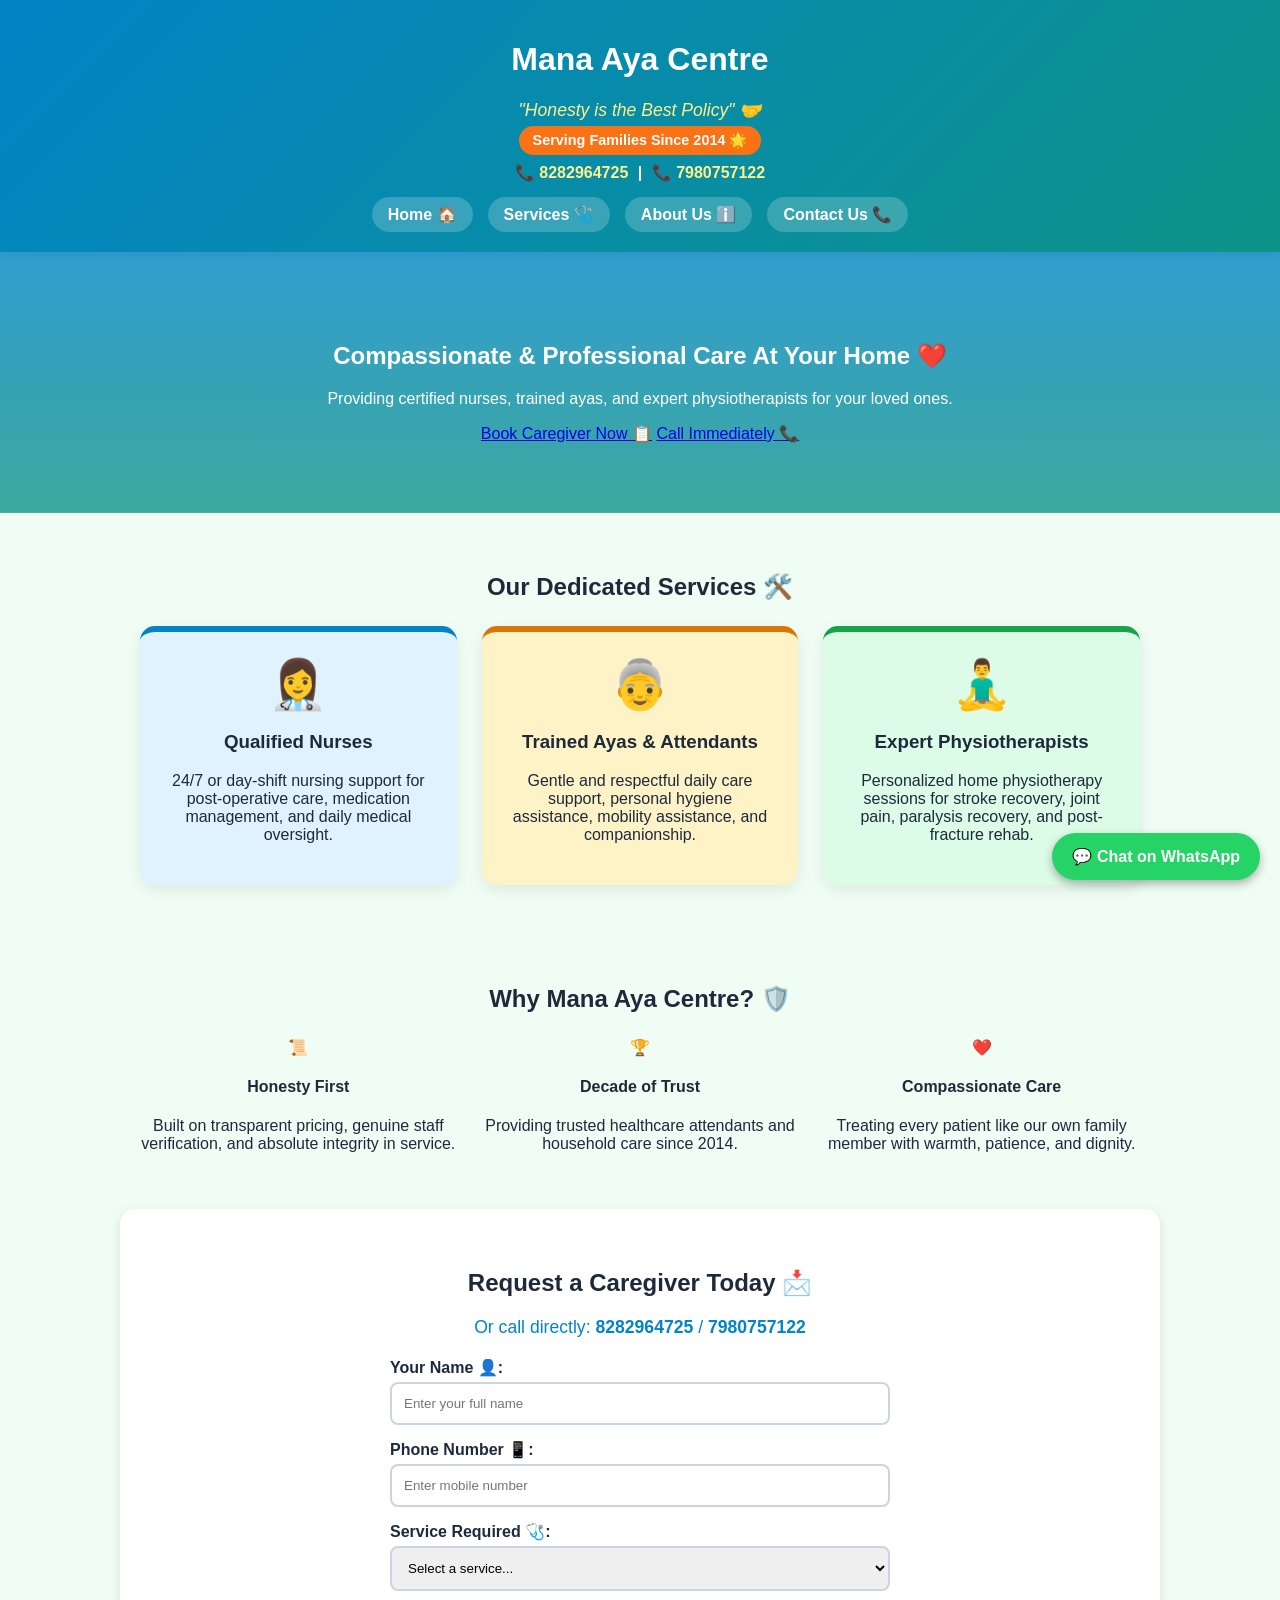
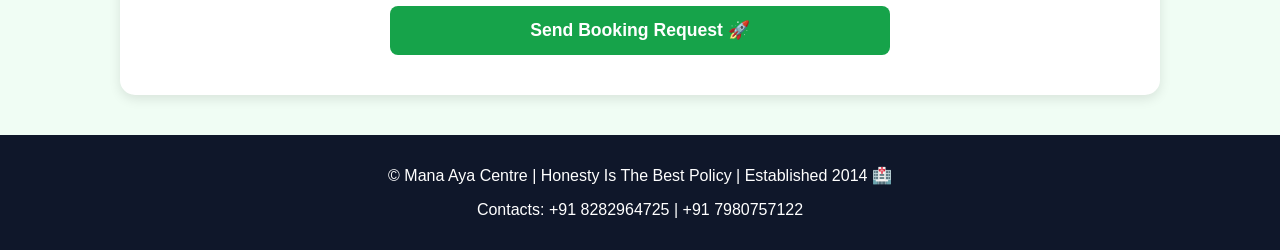
<file: index.html>
<!DOCTYPE html>
<html lang="en">
<head>
    <meta charset="UTF-8">
    <meta name="viewport" content="width=device-width, initial-scale=1.0">
    <title>Mana Aya Centre | Trusted Home Healthcare & Caregiving Services</title>
    <link rel="stylesheet" href="mana_style.css">
    <link rel="stylesheet" href="https://cdnjs.cloudflare.com/ajax/libs/font-awesome/6.0.0/css/all.min.css">
</head>
<body>

    <!-- Header Section -->
    <header>
        <div class="logo-container">
            <h1> Mana Aya Centre</h1>
            <p class="motto">"Honesty is the Best Policy" 🤝</p>
            <span class="badge">Serving Families Since 2014 🌟</span>
            <div class="header-contacts">
                <a href="tel:+918282964725">📞 8282964725</a> | 
                <a href="tel:+917980757122">📞 7980757122</a>
            </div>
        </div>
        <nav>
            <a href="#home">Home 🏠</a>
            <a href="#services">Services 🩺</a>
            <a href="#about">About Us ℹ️</a>
            <a href="#contact">Contact Us 📞</a>
        </nav>
    </header>

    <!-- Hero Banner -->
    <section id="home" class="hero">
        <div class="hero-content">
            <h2>Compassionate & Professional Care At Your Home ❤️</h2>
            <p>Providing certified nurses, trained ayas, and expert physiotherapists for your loved ones.</p>
            <div class="hero-buttons">
                <a href="#contact" class="btn primary-btn">Book Caregiver Now 📋</a>
                <a href="tel:+918282964725" class="btn call-btn">Call Immediately 📞</a>
            </div>
        </div>
    </section>

    <!-- Services Section -->
    <section id="services" class="services-container">
        <h2>Our Dedicated Services 🛠️</h2>
        <div class="service-grid">
            
            <div class="service-card nurse">
                <div class="card-icon">👩‍⚕️</div>
                <h3>Qualified Nurses</h3>
                <p>24/7 or day-shift nursing support for post-operative care, medication management, and daily medical oversight.</p>
            </div>

            <div class="service-card aya">
                <div class="card-icon">👵</div>
                <h3>Trained Ayas & Attendants</h3>
                <p>Gentle and respectful daily care support, personal hygiene assistance, mobility assistance, and companionship.</p>
            </div>

            <div class="service-card physio">
                <div class="card-icon">🧘‍♂️</div>
                <h3>Expert Physiotherapists</h3>
                <p>Personalized home physiotherapy sessions for stroke recovery, joint pain, paralysis recovery, and post-fracture rehab.</p>
            </div>

        </div>
    </section>

    <!-- Why Choose Us -->
    <section id="about" class="about-section">
        <h2>Why Mana Aya Centre? 🛡️</h2>
        <div class="features-grid">
            <div class="feature-box">
                <div class="icon">📜</div>
                <h4>Honesty First</h4>
                <p>Built on transparent pricing, genuine staff verification, and absolute integrity in service.</p>
            </div>
            <div class="feature-box">
                <div class="icon">🏆</div>
                <h4>Decade of Trust</h4>
                <p>Providing trusted healthcare attendants and household care since 2014.</p>
            </div>
            <div class="feature-box">
                <div class="icon">❤️</div>
                <h4>Compassionate Care</h4>
                <p>Treating every patient like our own family member with warmth, patience, and dignity.</p>
            </div>
        </div>
    </section>

    <!-- Contact & Booking Section -->
    <section id="contact" class="contact-section">
        <h2>Request a Caregiver Today 📩</h2>
        <p class="direct-call-text">Or call directly: <strong>8282964725</strong> / <strong>7980757122</strong></p>
        <form id="booking-form" class="contact-form" onsubmit="sendToWhatsApp(event)">
            <div class="input-group">
                <label>Your Name 👤:</label>
                <input type="text" id="client-name" placeholder="Enter your full name" required>
            </div>
            <div class="input-group">
                <label>Phone Number 📱:</label>
                <input type="tel" id="client-phone" placeholder="Enter mobile number" required>
            </div>
            <div class="input-group">
                <label>Service Required 🩺:</label>
                <select id="client-service" required>
                    <option value="">Select a service...</option>
                    <option value="Nurse">Professional Nurse 👩‍⚕️</option>
                    <option value="Aya">Patient Care Aya 👵</option>
                    <option value="Physiotherapist">Physiotherapist 🧘‍♂️</option>
                </select>
            </div>
            <button type="submit" class="submit-btn">Send Booking Request 🚀</button>
        </form>
    </section>

    <!-- Floating WhatsApp Button -->
    <div class="floating-contact">
        <a href="https://wa.me/918282964725" class="whatsapp-float" target="_blank">
            💬 Chat on WhatsApp
        </a>
    </div>

    <footer>
        <p>© Mana Aya Centre | Honesty Is The Best Policy | Established 2014 🏥</p>
        <p>Contacts: +91 8282964725 | +91 7980757122</p>
    </footer>

    <script src="mana_script.js"></script>
</body>
</html>
</file>
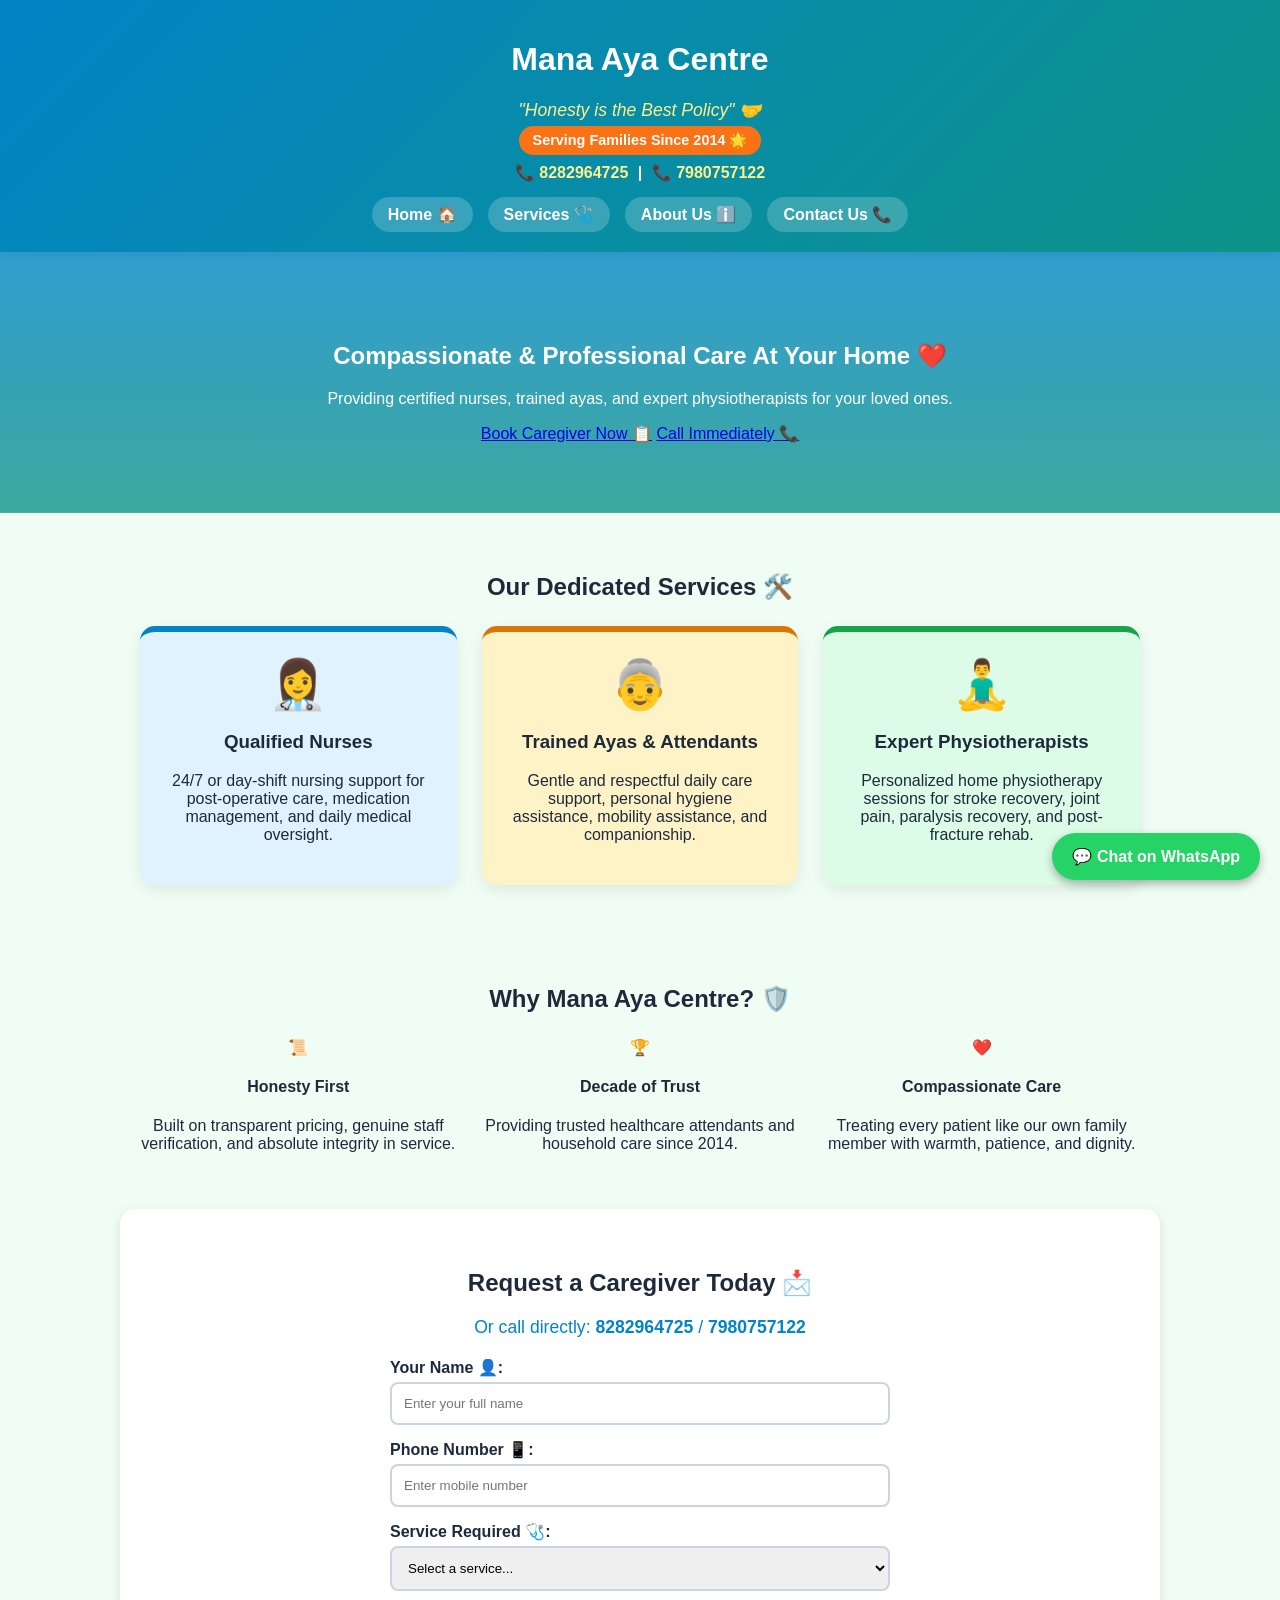
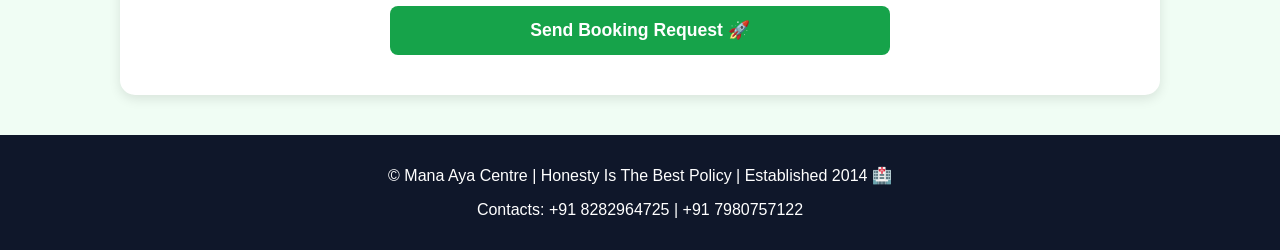
<file: mana_index.html>
<!DOCTYPE html>
<html lang="en">
<head>
    <meta charset="UTF-8">
    <meta name="viewport" content="width=device-width, initial-scale=1.0">
    <title>Mana Aya Centre | Trusted Home Healthcare & Caregiving Services</title>
    <link rel="stylesheet" href="mana_style.css">
    <link rel="stylesheet" href="https://cdnjs.cloudflare.com/ajax/libs/font-awesome/6.0.0/css/all.min.css">
</head>
<body>

    <!-- Header Section -->
    <header>
        <div class="logo-container">
            <h1> Mana Aya Centre</h1>
            <p class="motto">"Honesty is the Best Policy" 🤝</p>
            <span class="badge">Serving Families Since 2014 🌟</span>
            <div class="header-contacts">
                <a href="tel:+918282964725">📞 8282964725</a> | 
                <a href="tel:+917980757122">📞 7980757122</a>
            </div>
        </div>
        <nav>
            <a href="#home">Home 🏠</a>
            <a href="#services">Services 🩺</a>
            <a href="#about">About Us ℹ️</a>
            <a href="#contact">Contact Us 📞</a>
        </nav>
    </header>

    <!-- Hero Banner -->
    <section id="home" class="hero">
        <div class="hero-content">
            <h2>Compassionate & Professional Care At Your Home ❤️</h2>
            <p>Providing certified nurses, trained ayas, and expert physiotherapists for your loved ones.</p>
            <div class="hero-buttons">
                <a href="#contact" class="btn primary-btn">Book Caregiver Now 📋</a>
                <a href="tel:+918282964725" class="btn call-btn">Call Immediately 📞</a>
            </div>
        </div>
    </section>

    <!-- Services Section -->
    <section id="services" class="services-container">
        <h2>Our Dedicated Services 🛠️</h2>
        <div class="service-grid">
            
            <div class="service-card nurse">
                <div class="card-icon">👩‍⚕️</div>
                <h3>Qualified Nurses</h3>
                <p>24/7 or day-shift nursing support for post-operative care, medication management, and daily medical oversight.</p>
            </div>

            <div class="service-card aya">
                <div class="card-icon">👵</div>
                <h3>Trained Ayas & Attendants</h3>
                <p>Gentle and respectful daily care support, personal hygiene assistance, mobility assistance, and companionship.</p>
            </div>

            <div class="service-card physio">
                <div class="card-icon">🧘‍♂️</div>
                <h3>Expert Physiotherapists</h3>
                <p>Personalized home physiotherapy sessions for stroke recovery, joint pain, paralysis recovery, and post-fracture rehab.</p>
            </div>

        </div>
    </section>

    <!-- Why Choose Us -->
    <section id="about" class="about-section">
        <h2>Why Mana Aya Centre? 🛡️</h2>
        <div class="features-grid">
            <div class="feature-box">
                <div class="icon">📜</div>
                <h4>Honesty First</h4>
                <p>Built on transparent pricing, genuine staff verification, and absolute integrity in service.</p>
            </div>
            <div class="feature-box">
                <div class="icon">🏆</div>
                <h4>Decade of Trust</h4>
                <p>Providing trusted healthcare attendants and household care since 2014.</p>
            </div>
            <div class="feature-box">
                <div class="icon">❤️</div>
                <h4>Compassionate Care</h4>
                <p>Treating every patient like our own family member with warmth, patience, and dignity.</p>
            </div>
        </div>
    </section>

    <!-- Contact & Booking Section -->
    <section id="contact" class="contact-section">
        <h2>Request a Caregiver Today 📩</h2>
        <p class="direct-call-text">Or call directly: <strong>8282964725</strong> / <strong>7980757122</strong></p>
        <form id="booking-form" class="contact-form" onsubmit="sendToWhatsApp(event)">
            <div class="input-group">
                <label>Your Name 👤:</label>
                <input type="text" id="client-name" placeholder="Enter your full name" required>
            </div>
            <div class="input-group">
                <label>Phone Number 📱:</label>
                <input type="tel" id="client-phone" placeholder="Enter mobile number" required>
            </div>
            <div class="input-group">
                <label>Service Required 🩺:</label>
                <select id="client-service" required>
                    <option value="">Select a service...</option>
                    <option value="Nurse">Professional Nurse 👩‍⚕️</option>
                    <option value="Aya">Patient Care Aya 👵</option>
                    <option value="Physiotherapist">Physiotherapist 🧘‍♂️</option>
                </select>
            </div>
            <button type="submit" class="submit-btn">Send Booking Request 🚀</button>
        </form>
    </section>

    <!-- Floating WhatsApp Button -->
    <div class="floating-contact">
        <a href="https://wa.me/918282964725" class="whatsapp-float" target="_blank">
            💬 Chat on WhatsApp
        </a>
    </div>

    <footer>
        <p>© Mana Aya Centre | Honesty Is The Best Policy | Established 2014 🏥</p>
        <p>Contacts: +91 8282964725 | +91 7980757122</p>
    </footer>

    <script src="mana_script.js"></script>
</body>
</html>
</file>
<file: mana_style.css>
:root {
    --primary-blue: #0284c7;
    --teal-bg: #e0f2fe;
    --accent-orange: #f97316;
    --accent-green: #16a34a;
    --card-yellow: #fef08a;
    --text-dark: #1e293b;
}

body {
    font-family: 'Segoe UI', Roboto, Helvetica, Arial, sans-serif;
    margin: 0;
    padding: 0;
    background-color: #f0fdf4;
    color: var(--text-dark);
}

header {
    background: linear-gradient(135deg, #0284c7, #0d9488);
    color: white;
    padding: 20px;
    text-align: center;
    box-shadow: 0 4px 10px rgba(0,0,0,0.15);
}

.motto {
    font-style: italic;
    color: #fef08a;
    font-size: 1.1rem;
    margin: 5px 0;
}

.badge {
    background-color: var(--accent-orange);
    padding: 6px 14px;
    border-radius: 20px;
    font-weight: bold;
    display: inline-block;
    font-size: 0.9rem;
}

nav {
    margin-top: 15px;
    display: flex;
    justify-content: center;
    gap: 15px;
    flex-wrap: wrap;
}

nav a {
    color: white;
    text-decoration: none;
    font-weight: bold;
    padding: 8px 16px;
    background: rgba(255,255,255,0.2);
    border-radius: 20px;
    transition: 0.3s;
}

nav a:hover {
    background: white;
    color: var(--primary-blue);
}

.hero {
    background: linear-gradient(rgba(2, 132, 199, 0.8), rgba(13, 148, 136, 0.8)),
                url('https://images.unsplash.com/photo-1576091160399-112ba8d25d1d?auto=format&fit=crop&w=1200&q=80');
    background-size: cover;
    background-position: center;
    color: white;
    padding: 70px 20px;
    text-align: center;
}

.services-container, .about-section, .contact-section {
    padding: 40px 20px;
    max-width: 1000px;
    margin: auto;
    text-align: center;
}

.service-grid, .features-grid {
    display: grid;
    grid-template-columns: repeat(auto-fit, minmax(260px, 1fr));
    gap: 25px;
    margin-top: 25px;
}

.service-card {
    padding: 25px;
    border-radius: 15px;
    box-shadow: 0 5px 15px rgba(0,0,0,0.08);
    transition: transform 0.3s;
}

.service-card:hover { transform: translateY(-5px); }

.nurse { background: #e0f2fe; border-top: 6px solid #0284c7; }
.aya { background: #fef3c7; border-top: 6px solid #d97706; }
.physio { background: #dcfce7; border-top: 6px solid #16a34a; }

.card-icon { font-size: 3rem; margin-bottom: 10px; }

.contact-section {
    background: white;
    border-radius: 15px;
    box-shadow: 0 4px 12px rgba(0,0,0,0.1);
    margin-bottom: 40px;
}

.contact-form {
    display: flex;
    flex-direction: column;
    gap: 15px;
    max-width: 500px;
    margin: auto;
    text-align: left;
}

.input-group label {
    font-weight: bold;
    display: block;
    margin-bottom: 5px;
}

.input-group input, .input-group select {
    width: 100%;
    padding: 12px;
    border: 2px solid #cbd5e1;
    border-radius: 8px;
    box-sizing: border-box;
}

.submit-btn {
    padding: 14px;
    background: var(--accent-green);
    color: white;
    border: none;
    border-radius: 8px;
    font-size: 1.1rem;
    font-weight: bold;
    cursor: pointer;
}

.submit-btn:hover { background: #15803d; }

.whatsapp-float {
    position: fixed;
    bottom: 20px;
    right: 20px;
    background-color: #25d366;
    color: white;
    padding: 14px 20px;
    border-radius: 30px;
    text-decoration: none;
    font-weight: bold;
    box-shadow: 0 4px 10px rgba(0,0,0,0.3);
}

footer {
    background: #0f172a;
    color: white;
    text-align: center;
    padding: 15px;
}
footer {
    background: #0f172a;
    color: white;
    text-align: center;
    padding: 15px;
}

/* Header Phone Links & Direct Call Text */
.header-contacts {
    margin-top: 8px;
    font-weight: bold;
}

.header-contacts a {
    color: #fef08a;
    text-decoration: none;
    margin: 0 5px;
}

.header-contacts a:hover {
    text-decoration: underline;
}

.direct-call-text {
    color: var(--primary-blue);
    font-size: 1.1rem;
    margin-bottom: 20px;
}
</file>
